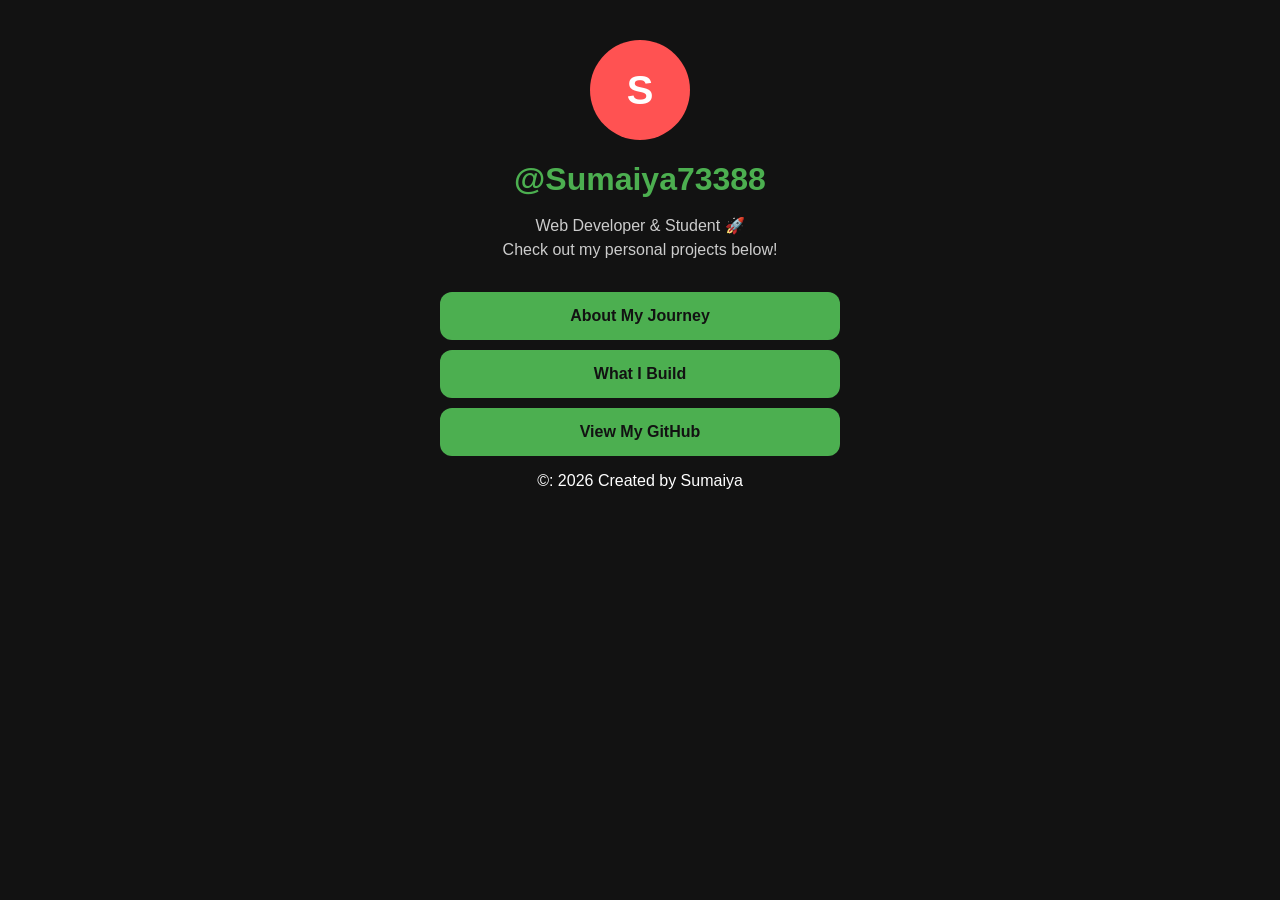
<file: index.html>
<!DOCTYPE html>
<html lang="en">
<head>
    <meta charset="UTF-8">
    <meta name="viewport" content="width=device-width, initial-scale=1.0">
    <title>Sumaiya | Home</title>
    <link rel="stylesheet" href="style.css">
</head>
<body>
    <div class="linktree-container">
        <div class="profile-circle"><span>S</span></div>
        <h1 class="username">@Sumaiya73388</h1>
        <p class="bio">Web Developer & Student 🚀 <br> Check out my personal projects below!</p>

        <div class="links-wrapper">
            <a href="about.html" class="link-btn">About My Journey</a>
            <a href="services.html" class="link-btn">What I Build</a>
            <a href="https://github.com/Sumaiya73388" class="link-btn">View My GitHub</a>
        </div>
        <footer>
            <p>&copy: 2026 Created by Sumaiya</p>
        </footer>
    </div>
</body>
</html>
</file>
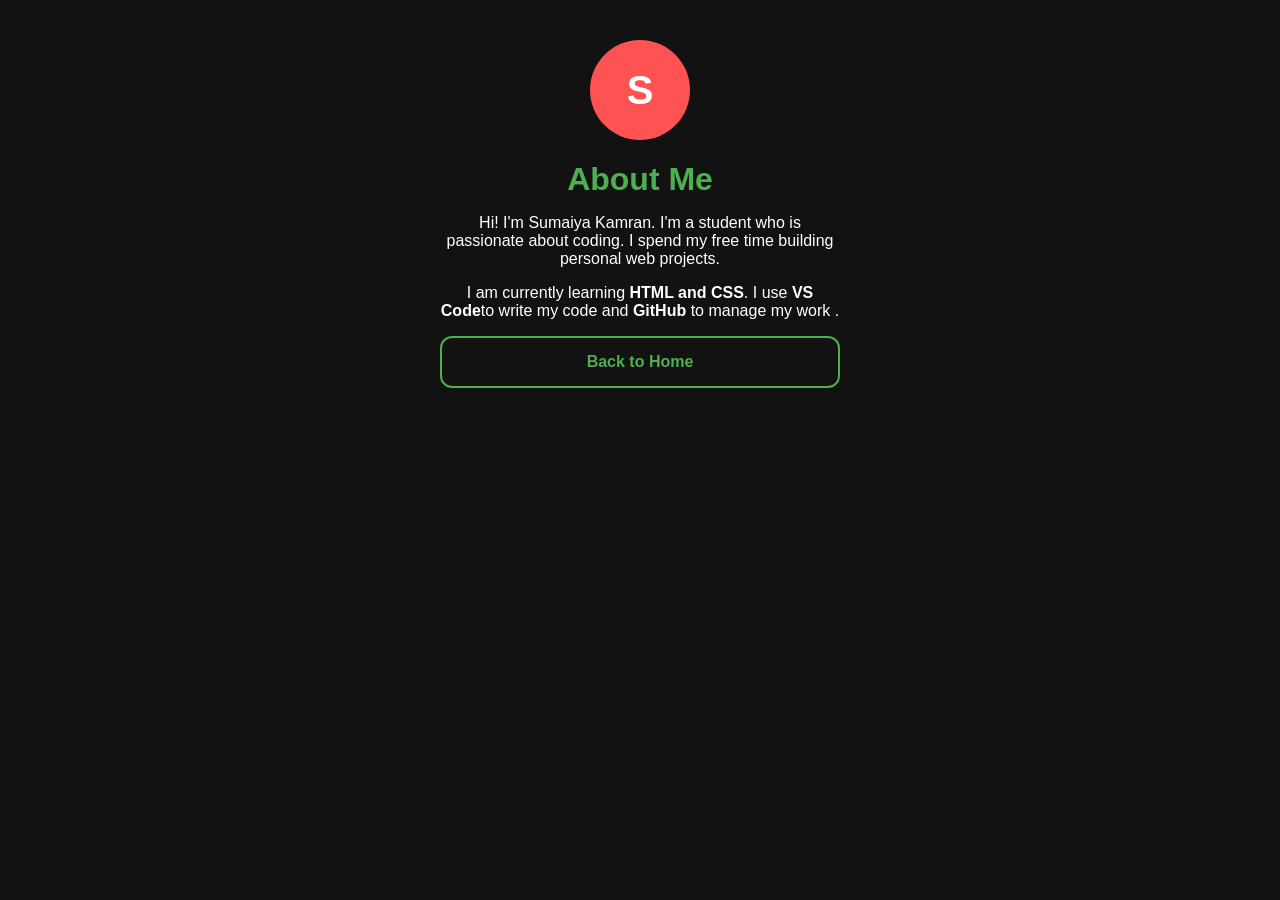
<file: about.html>
<!DOCTYPE html>
<html lang="en">
<head>
    <meta charset="UTF-8">
    <meta name="viewport" content="width=device-width, initial-scale=1.0">
    <title>About Sumaiya</title>
    <link rel="stylesheet" href="style.css">
</head>
<body>
    <div class="linktree-container">
        <div class="profile-circle"><span>S</span></div>
        <h1 class="username">About Me</h1>

        <div class="info-text">
            <p>Hi! I'm Sumaiya Kamran. I'm a student who is passionate about coding. I spend my free time building personal web projects.</p>
            <p>I am currently learning <strong>HTML and CSS</strong>. I use <strong>VS Code</strong>to write my code and <strong>GitHub</strong> to manage my work .</p>
        </div>

        <div class="links-wrapper">
            <a href="index.html" class="link-btn secondary">Back to Home</a>
        </div>
    </div>
</body>
</html>
</file>
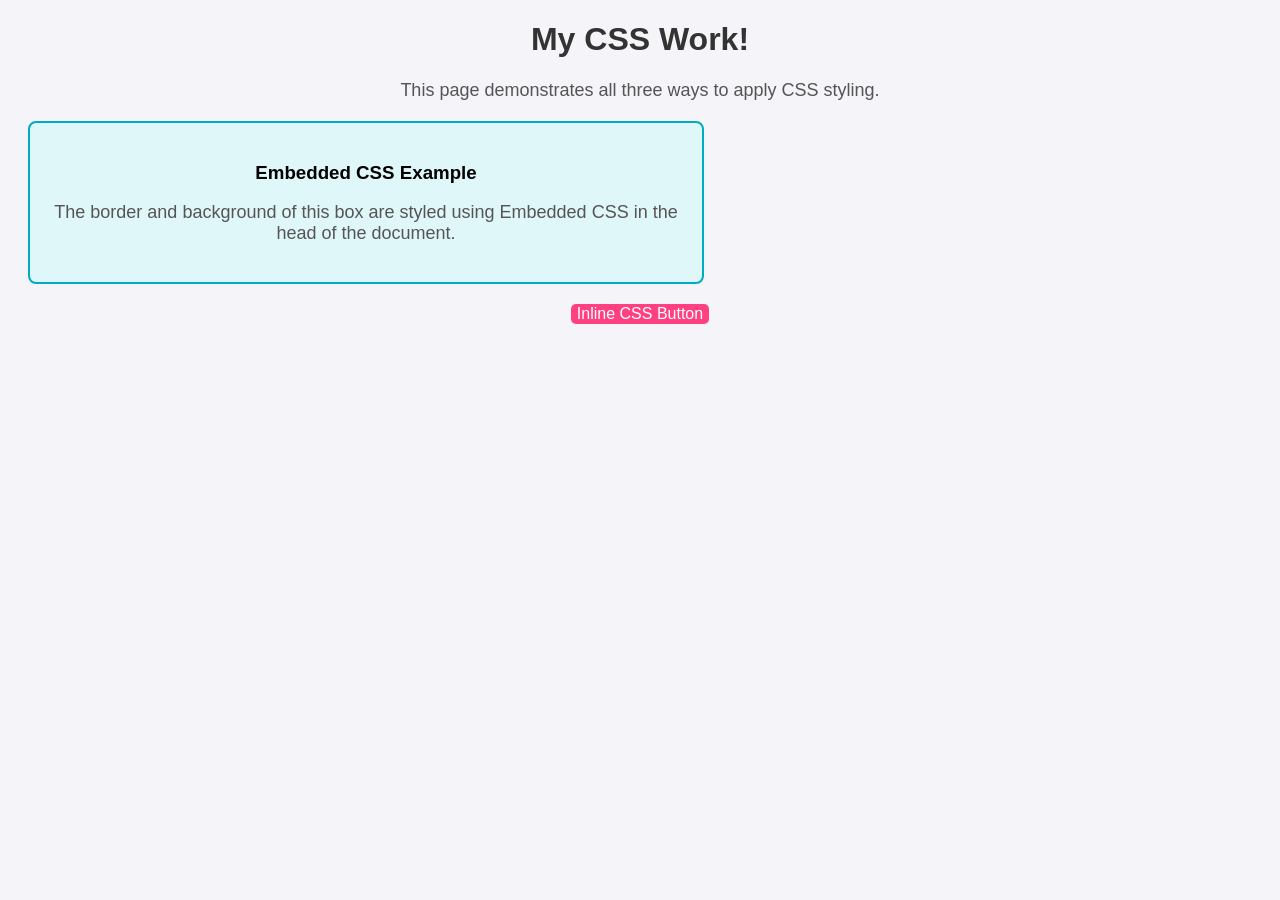
<file: demo.html>
<!DOCTYPE html>
<html lang="en">
<head>
    <meta charset="UTF-8">
    <meta name="viewport" content="width=device-width, initial-scale=1.0">
    <title>CSS Work</title>
    <link rel="stylesheet" href="main.css">

    <style>
        .embedded-box {
            background-color: #e0f7fa;
            border: 2px solid #00acc1;
            padding: 20px;
            margin: 20px;
            width: 50%;
            border-radius: 8px;
        }
    </style>
</head>
<body>

    <h1>My CSS Work!</h1>
    <p>This page demonstrates all three ways to apply CSS styling.</p>

    <div class="embedded-box">
        <h3>Embedded CSS Example</h3>
        <p>The border and background of  this box are styled using  Embedded CSS in the head of the document.</p>
    </div>

    <button style="background-color: #ff4081; color: white;  border: none; padding: 1opx 20px; font-size: 16px; border-radius: 5px; cursor: pointer;">
         Inline CSS Button  
    </button>
</body>
</html>
</file>
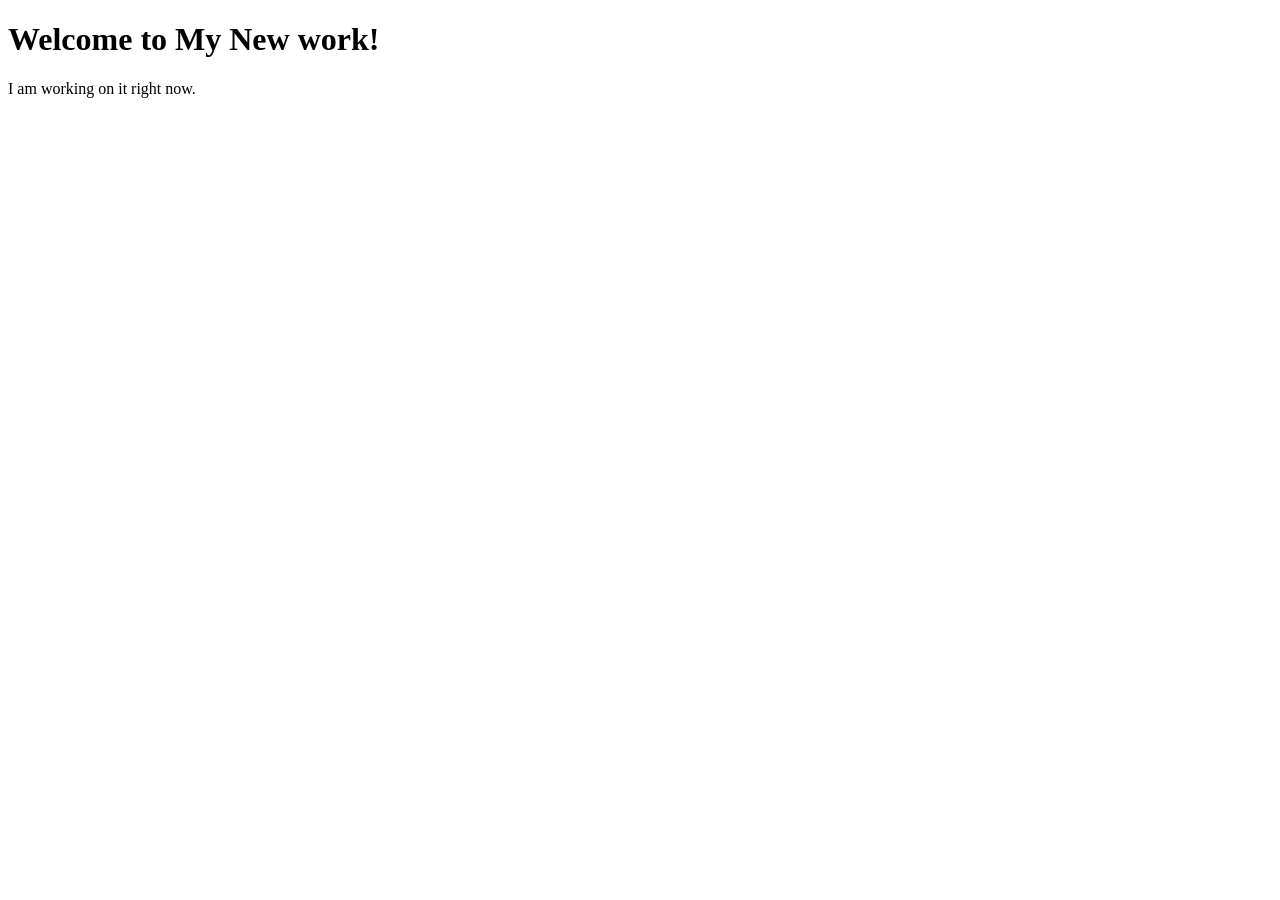
<file: old-index.html>
<!DOCTYPE html>
<html lang="en">
<head>
    <meta charset="UTF-8">
    <meta name="viewport" content="width=device-width, initial-scale=1.0">
    <title>My New Project</title>
</head>
<body>
    <h1>Welcome to My New work!</h1>
    <p>I am working on it right now.</p>
</body>
</html>
</file>
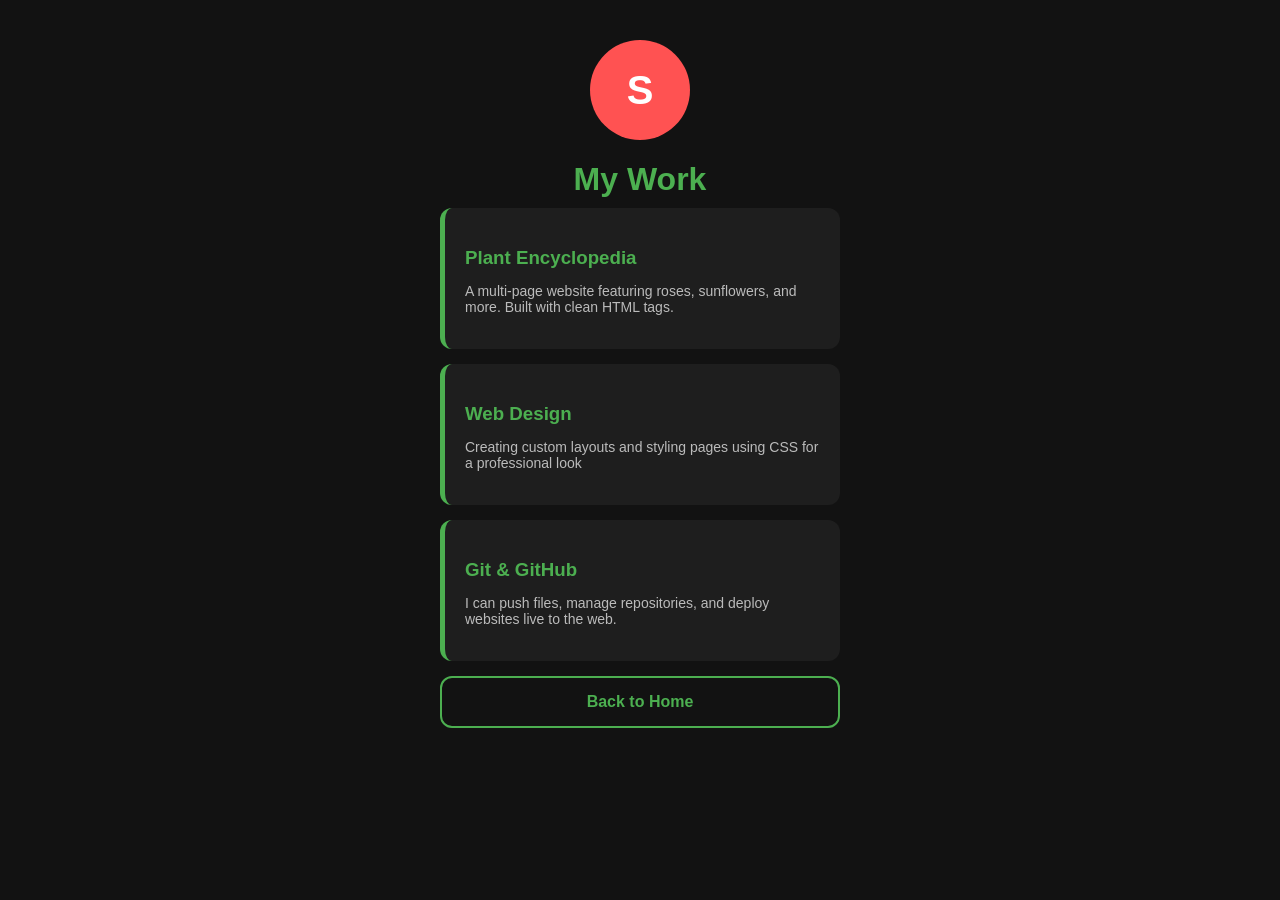
<file: services.html>
<!DOCTYPE html>
<html lang="en">
<head>
    <meta charset="UTF-8">
    <meta name="viewport" content="width=device-width, initial-scale=1.0">
    <title>Sumaiya's Services</title>
    <link rel="stylesheet" href="style.css">
</head>
<body>
    <div class="linktree-container">
        <div class="profile-circle"><span>S</span></div>
        <h1 class="username">My Work</h1>

        <div class="links-wrapper">
            <div class="service-card">
                <h3>Plant Encyclopedia</h3>
                <p>A multi-page website featuring roses, sunflowers, and more. Built with clean HTML tags.</p>
            </div>

            <div class="service-card">
                <h3>Web Design</h3>
                <p>Creating custom layouts and styling pages using CSS for a professional look </p>              </p>
            </div>
            <div class="service-card">
                <h3>Git & GitHub</h3>
                <p>I can push files, manage repositories, and deploy websites live to the web. </p>
            </div>

            <a href="index.html" class="link-btn secondary">Back to Home</a>
        </div>
    </div>
</body>
</html>
</file>
<file: style.css>
body {
    background-color: #121212;
    color: white;
    font-family: 'Segoe UI' , sans-serif ;
    display: flex;
    justify-content: center;
    padding: 40px 20px;
    margin: 0;
}

.linktree-container { text-align: center; width: 100%; max-width: 400px;}

.profile-circle {
    width: 100px; height: 100px;
    background: #ff5252;
    border-radius: 50%;
    margin: 0 auto 20px;
    display: flex;
    align-items: center; justify-content: center;
    font-size: 40px; font-weight: bold;
}

.username {color: #4CAF50; margin-bottom: 10px;}
.bio { color: #ccc; margin-bottom: 30px; line-height: 1.5;}

.link-btn {
    display: block;
    background: #4CAF50;
    color: #121212;
    text-decoration: none;
    padding: 15px;
    margin: 10px 0;
    border-radius: 12px;
    font-weight: bold;
}

.secondary {
    background-color: transparent;
    border: 2px  solid #4CAF50;
    color: #4CAF50;
}

.service-card {
    background-color: #1e1e1e;
    padding: 20px;
    border-radius: 12px;
    margin-bottom: 15px;
    text-align: left;
    border-left: 5px solid #4CAF50;
}

.service-card h3 { color: #4CAF50; margin-bottom: 5px;}
.service-card p { font-size: 14px; color: #bbb;}
</file>
<file: main.css>
body {
    background-color: #f4f4f9;
    font-family: Arial, sans-serif;
    text-align: center;
}

h1 {
    color: #333333;
}

p {
    color: #555555;
    font-size: 18px;
}
</file>
